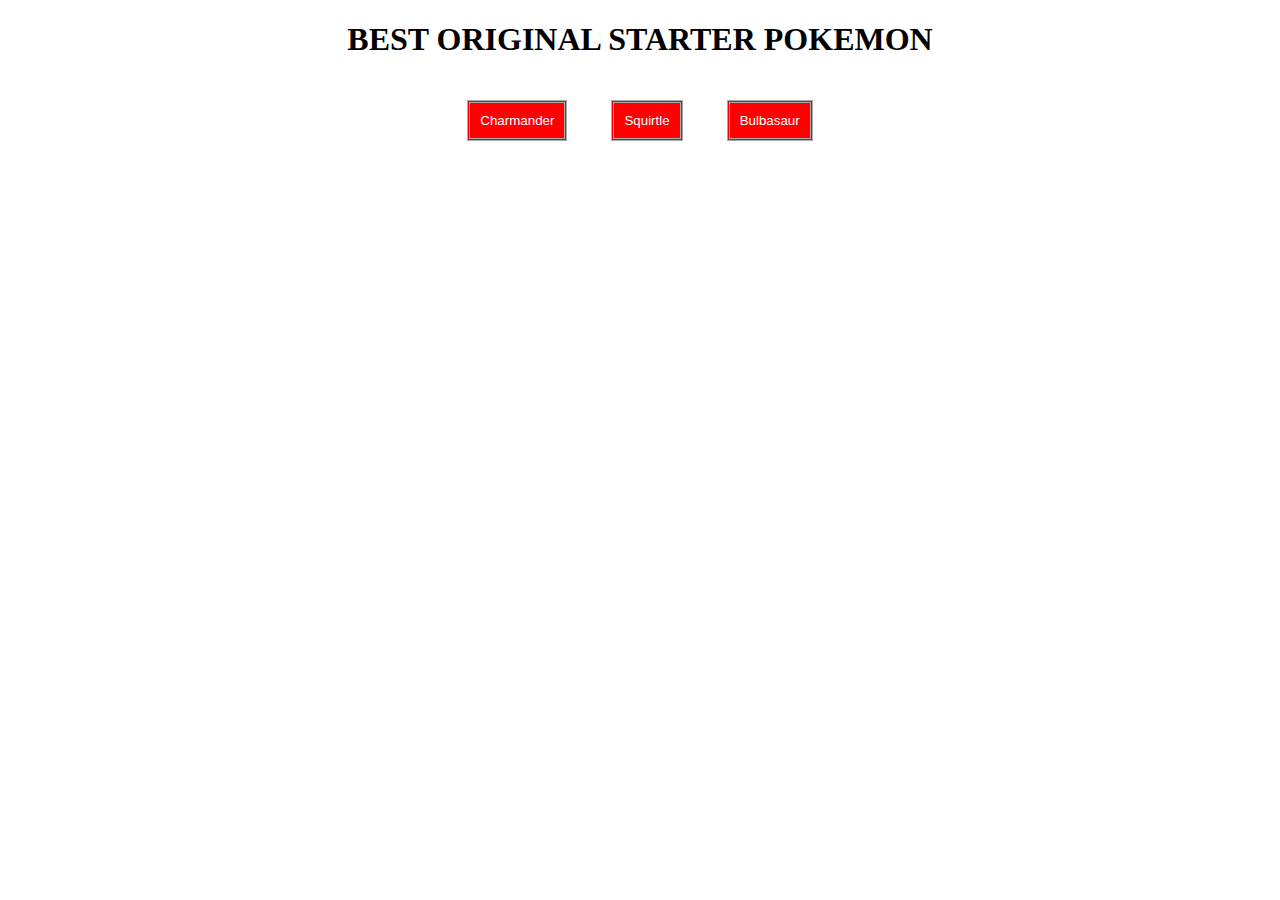
<file: prep-css-box-model/index.html>
<!DOCTYPE html>
<html lang="en">
<head>
  <meta charset="UTF-8">
  <meta name="viewport" content="width=device-width, initial-scale=1.0">
  <title>CSS Box Model</title>
  <link rel="stylesheet" href="style.css">
</head>
<body>
  <h1>BEST ORIGINAL STARTER POKEMON</h1>
  <div>
    <button>Charmander</button>
    <button>Squirtle</button>
    <button>Bulbasaur</button>
  </div>
</body>
</html>
</file>
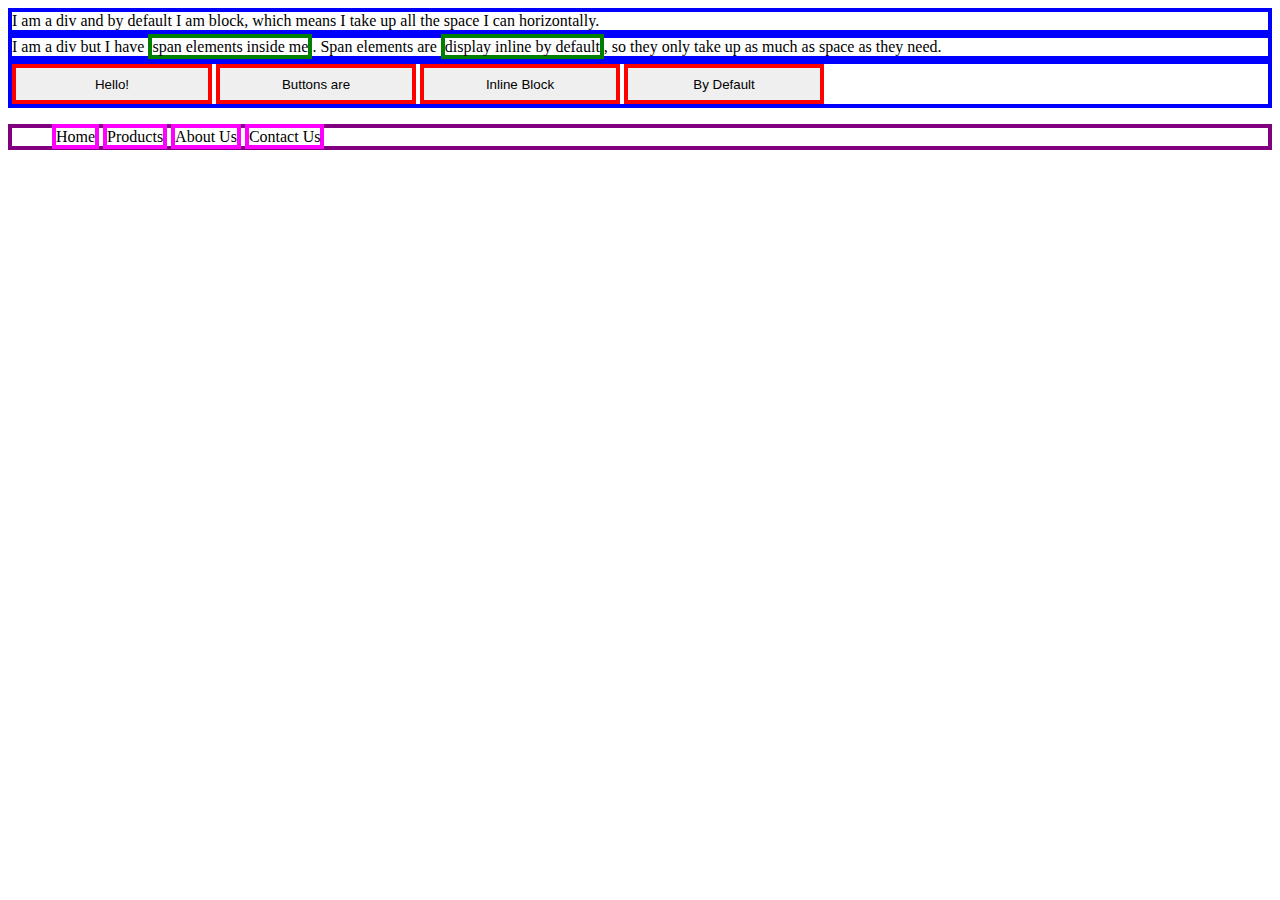
<file: prep-css-display/index.html>
<!DOCTYPE html>
<html lang="en">

<head>
  <meta charset="UTF-8">
  <meta name="viewport" content="width=device-width, initial-scale=1.0">
  <meta http-equiv="X-UA-Compatible" content="ie=edge">
  <title>CSS Display Properties</title>
  <style>
    div {
      border: 4px solid blue;
    }

    span {
      border: 4px solid green;
    }

    button {
      border: 4px solid red;
      height: 40px;
      width: 200px;
    }

    ul {
      border: 4px solid purple;
    }

    li {
      border: 4px solid magenta;
      display: inline;
    }
  </style>
</head>

<body>
  <div>
    I am a div and by default I am block, which means I take up all the
    space I can horizontally.
  </div>
  <div>
    I am a div but I have <span>span elements inside me</span>.
    Span elements are <span>display inline by default</span>,
    so they only take up as much as space as they need.
  </div>
  <div>
    <button>Hello!</button>
    <button>Buttons are</button>
    <button>Inline Block</button>
    <button>By Default</button>
  </div>
  <ul>
    <li>Home</li>
    <li>Products</li>
    <li>About Us</li>
    <li>Contact Us</li>
  </ul>

</body>

</html>
</file>
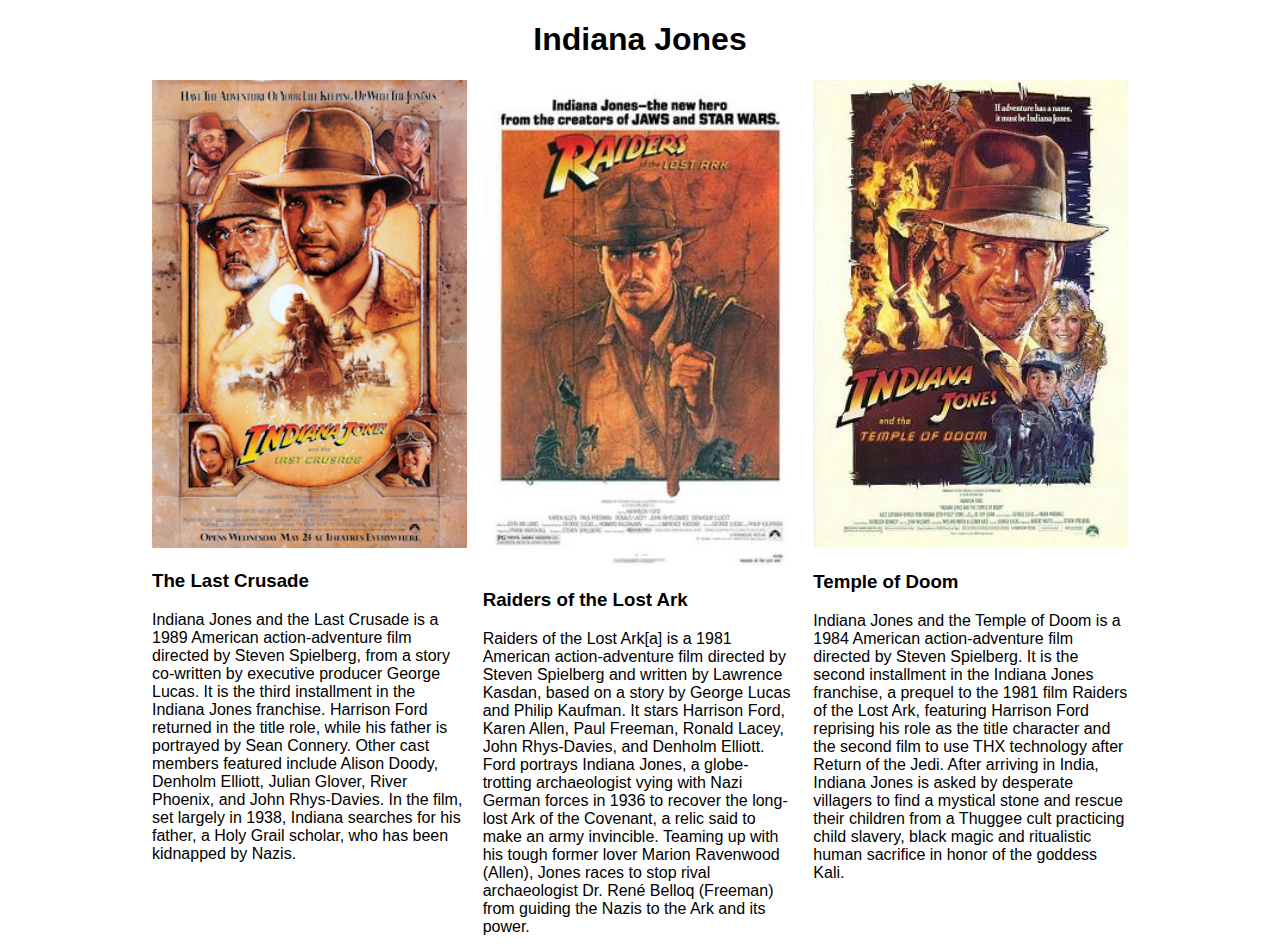
<file: prep-css-grid-classes/index.html>
<!DOCTYPE html>
<html lang="en">

<head>
  <meta charset="UTF-8">
  <meta name="viewport" content="width=device-width, initial-scale=1.0">
  <meta http-equiv="X-UA-Compatible" content="ie=edge">
  <title>CSS Grid Classes</title>
  <link rel="stylesheet" href="reset.css">
  <style>
    /* stylelint-disable block-no-empty */
    body {
      font-family: sans-serif;
    }

    h1 {
      text-align: center;
    }

    .container {
      max-width: 992px;
      margin: auto;
    }

    .row {
      width: 100%;
      display: flex;
      justify-content: flex-start;
    }

    .column {
      flex-basis: calc(100% / 3);
      padding-left: 8px;
      padding-right: 8px;
    }

    img {
      width: 100%;
    }
  </style>
</head>
<body>
  <div class = "container">
    <h1>Indiana Jones</h1>
      <div class = "row">
        <div class = "column">
          <img src = "images/crusade.png">
          <h3>The Last Crusade</h3>
          <p>
            Indiana Jones and the Last Crusade is a 1989 American action-adventure film directed by Steven Spielberg, from a story
            co-written by executive producer George Lucas. It is the third installment in the Indiana Jones franchise. Harrison Ford
            returned in the title role, while his father is portrayed by Sean Connery. Other cast members featured include Alison
            Doody, Denholm Elliott, Julian Glover, River Phoenix, and John Rhys-Davies. In the film, set largely in 1938, Indiana
            searches for his father, a Holy Grail scholar, who has been kidnapped by Nazis.
          </p>
        </div>
        <div class = "column">
          <img src = "images/raiders.jpg">
          <h3>Raiders of the Lost Ark</h3>
          <p>
            Raiders of the Lost Ark[a] is a 1981 American action-adventure film directed by Steven Spielberg and written by Lawrence
            Kasdan, based on a story by George Lucas and Philip Kaufman. It stars Harrison Ford, Karen Allen, Paul Freeman, Ronald
            Lacey, John Rhys-Davies, and Denholm Elliott. Ford portrays Indiana Jones, a globe-trotting archaeologist vying with
            Nazi German forces in 1936 to recover the long-lost Ark of the Covenant, a relic said to make an army invincible.
            Teaming up with his tough former lover Marion Ravenwood (Allen), Jones races to stop rival archaeologist Dr. René Belloq
            (Freeman) from guiding the Nazis to the Ark and its power.

          </p>
        </div>
        <div class = "column">
          <img src = "images/temple.jpg">
          <h3>Temple of Doom</h3>
          <p>
            Indiana Jones and the Temple of Doom is a 1984 American action-adventure film directed by Steven Spielberg. It is the
            second installment in the Indiana Jones franchise, a prequel to the 1981 film Raiders of the Lost Ark, featuring
            Harrison Ford reprising his role as the title character and the second film to use THX technology after Return of the
            Jedi. After arriving in India, Indiana Jones is asked by desperate villagers to find a mystical stone and rescue their
            children from a Thuggee cult practicing child slavery, black magic and ritualistic human sacrifice in honor of the
            goddess Kali.
          </p>
        </div>
      </div>
  </div>
<!-- Complete the HTML here -->

</body>
</html>
</file>
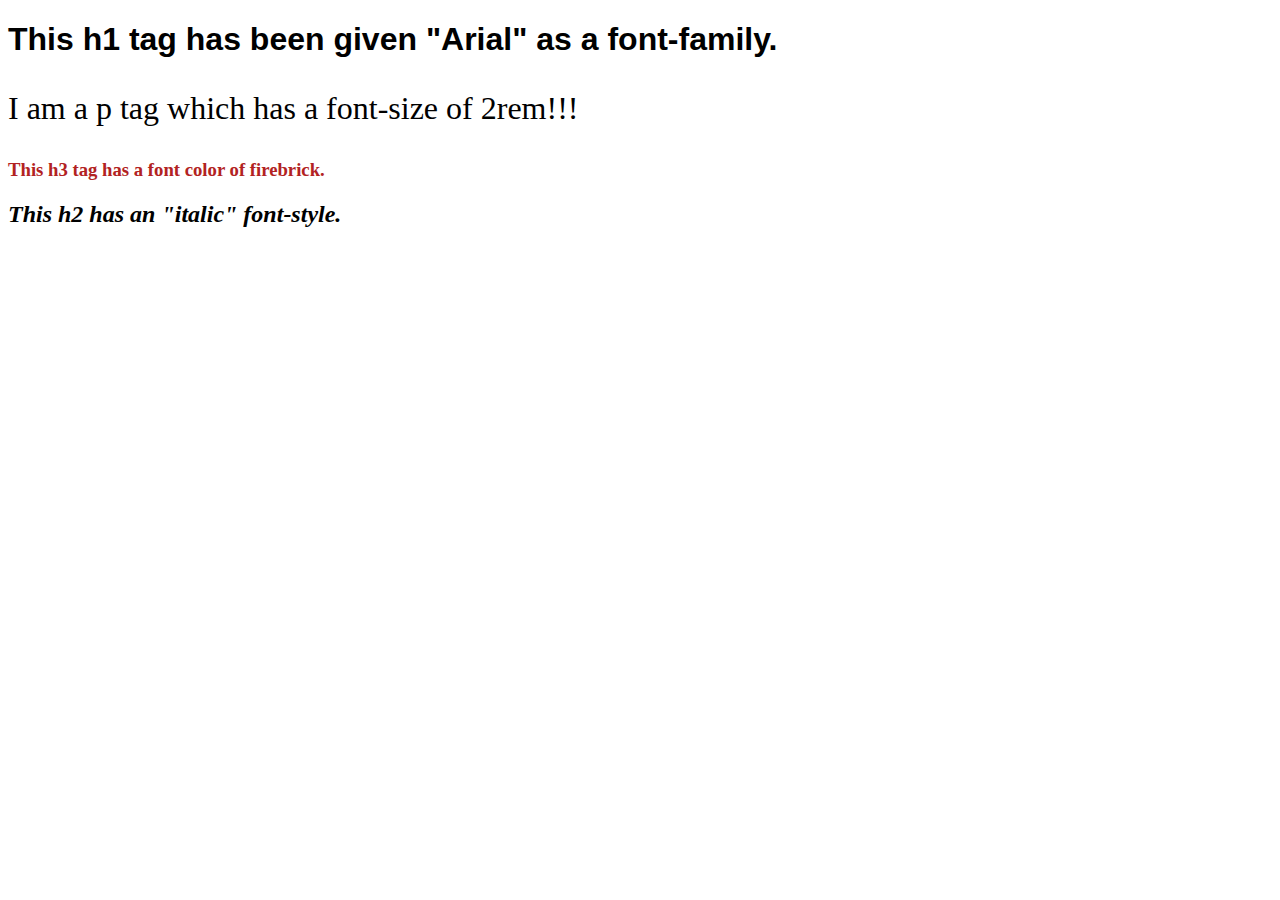
<file: prep-css-syntax/index.html>
<!DOCTYPE html>
<html lang="en">
<head>
  <meta charset="UTF-8">
  <meta name="viewport" content="width=device-width, initial-scale=1.0">
  <title>CSS Syntax</title>
  <style>
    p {
      font-size: 2rem;
    }

    h1 {
      font-family: Arial, Helvetica, sans-serif;
    }

    h2 {
      font-style: italic;
    }

    h3 {
      color: firebrick;
    }

  </style>
</head>
<body>
  <h1>This h1 tag has been given "Arial" as a font-family.</h1>
  <p>I am a p tag which has a font-size of 2rem!!!</p>
  <h3>This h3 tag has a font color of firebrick.</h3>
  <h2>This h2 has an "italic" font-style.</h2>
</body>
</html>
</file>
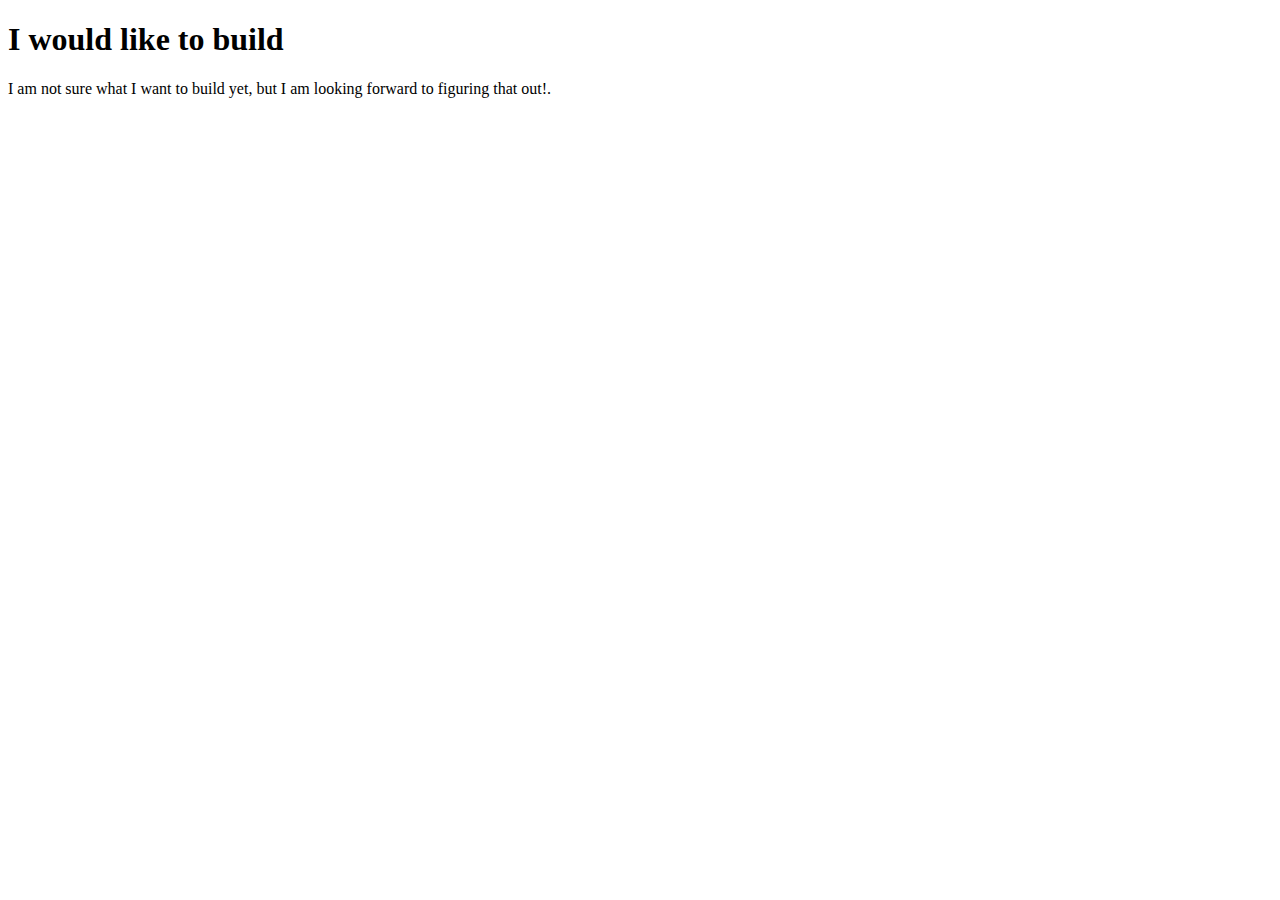
<file: prep-example/index.html>
<!DOCTYPE html>
<html>
<head>
  <title>prep-example</title>
</head>
<body>
  <h1>I would like to build</h1>
  <p>
    <!-- write your app ideas here 👇 -->
    I am not sure what I want to build yet, but I am looking
    forward to figuring that out!.


  </p>
</body>
</html>
</file>
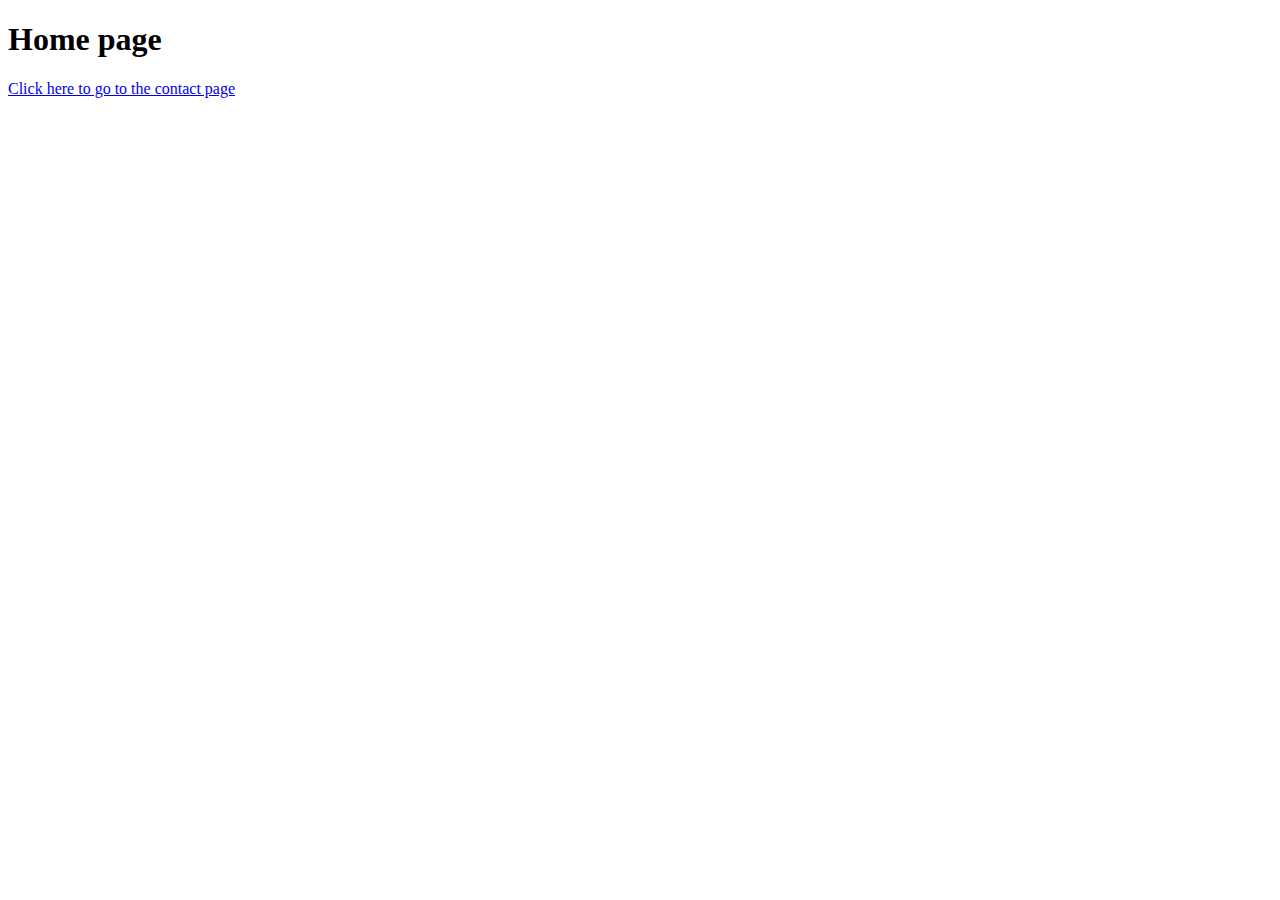
<file: prep-html-links/index.html>
<!DOCTYPE html>
<html lang="en">
<head>
  <meta charset="UTF-8">
  <meta name="viewport" content="width=device-width, initial-scale=1.0">
  <title>Home Page</title>
</head>
<body>
  <h1>Home page</h1>
  <div><a href = "contact-us/contact-us.html">Click here to go to the contact page</a></div>
</body>
</html>
</file>
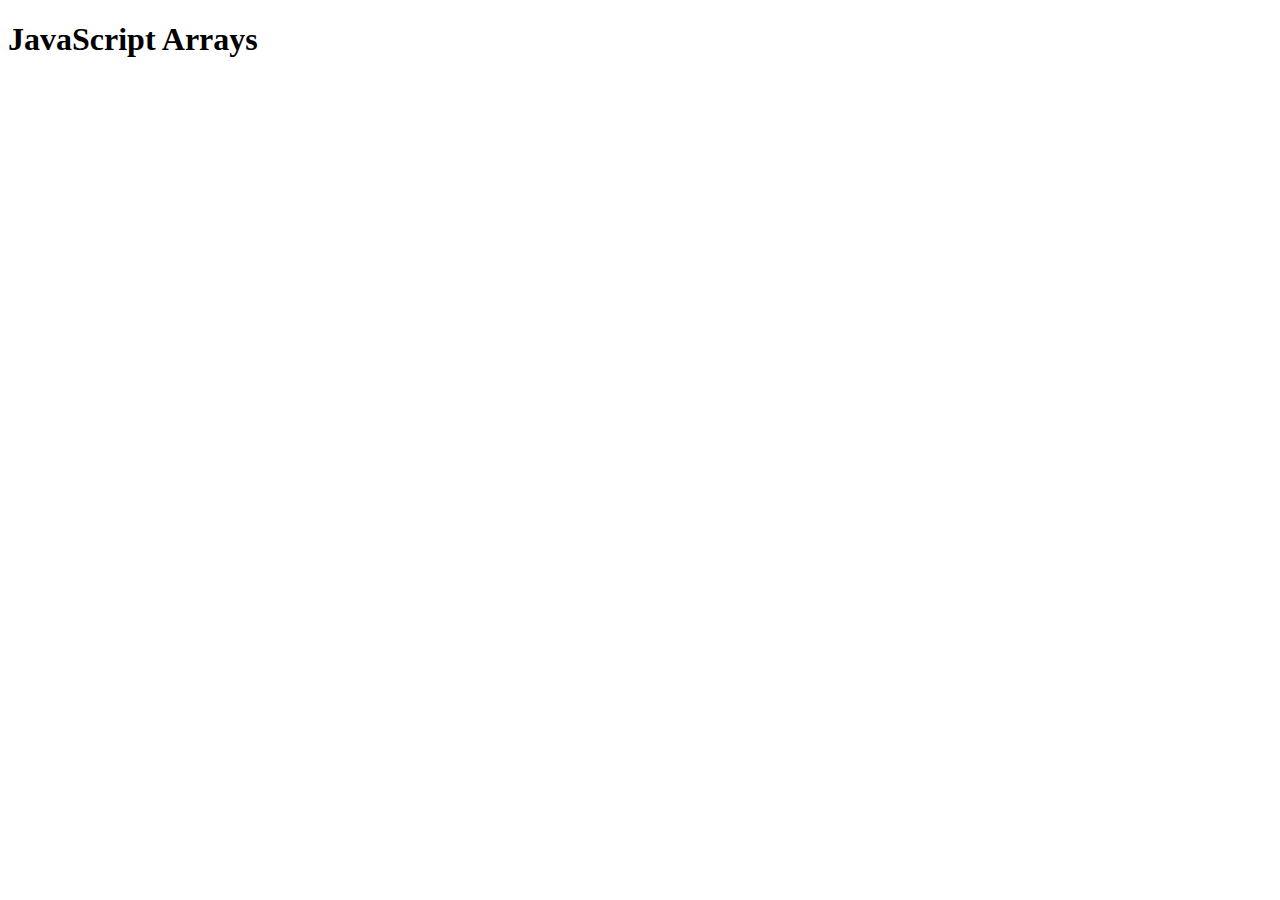
<file: prep-javascript-arrays/index.html>
<!DOCTYPE html>
<html lang="en">

<head>
  <meta charset="UTF-8">
  <meta name="viewport" content="width=device-width, initial-scale=1.0">
  <title>JavaScript Arrays</title>
  <script src="main.js"></script>
</head>

<body>
  <h1>JavaScript Arrays</h1>

</body>

</html>
</file>
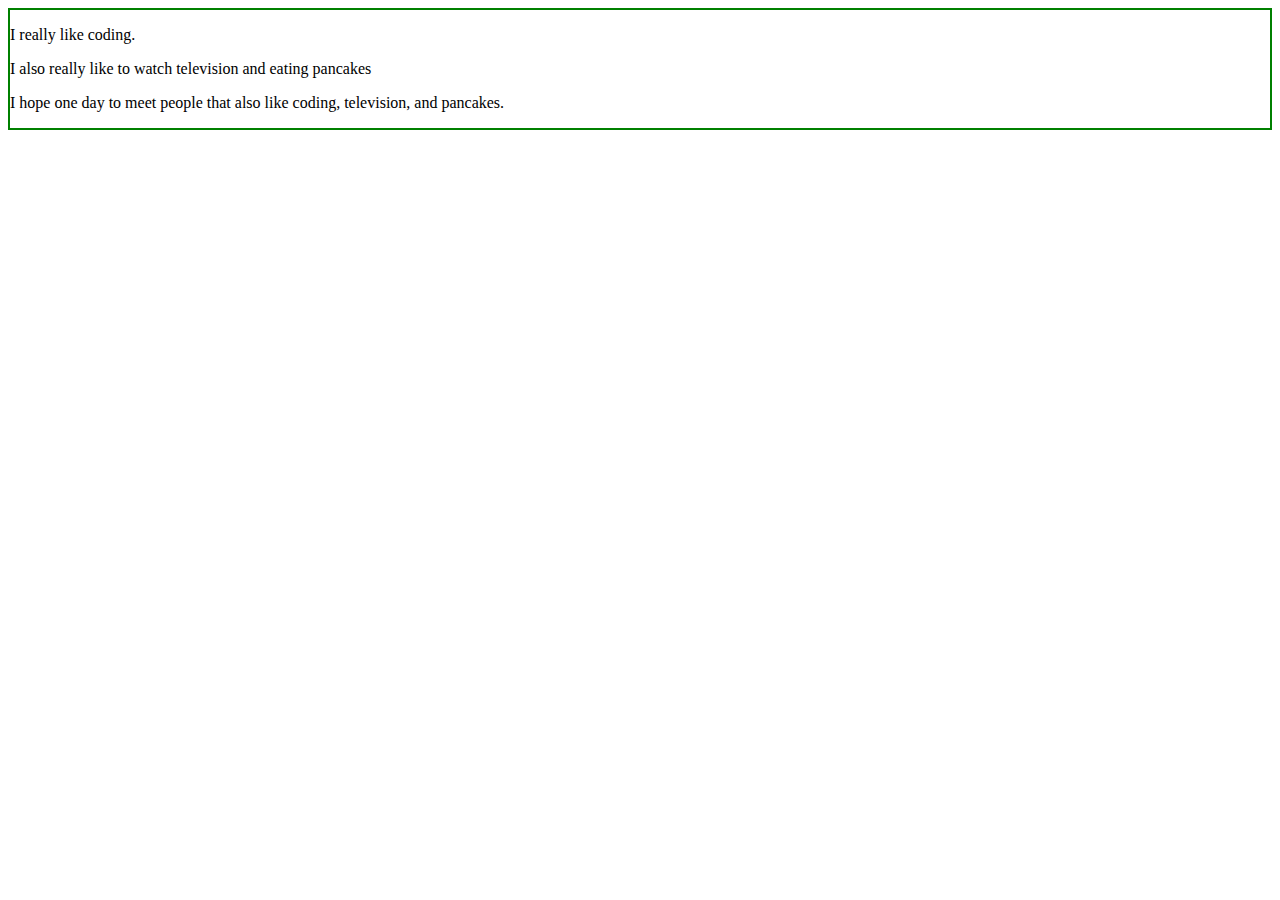
<file: prep-javascript-dom-manipulation/index.html>
<!DOCTYPE html>
<html lang="en">

<head>
  <meta charset="UTF-8">
  <meta name="viewport" content="width=device-width, initial-scale=1.0">
  <title>JavaScript DOM Manipulation</title>
  <style>
    #container {
      border: 2px solid green;
    }
  </style>
</head>

<body>
  <div id="container">
    <p class="first-paragraph">
      I really like coding.
    </p>
    <p class="second-paragraph">

    </p>
    <p class="third-paragraph">

    </p>
  </div>
  <script>
    // Your code here
    let $secondParagraph = document.querySelector('.second-paragraph');
    console.log($secondParagraph)
    $secondParagraph.textContent = 'I also really like to watch television and eating pancakes';
    let $thirdParagraph = document.querySelector('.third-paragraph');
    $thirdParagraph.textContent = 'I hope one day to meet people that also like coding, television, and pancakes.';
  </script>
</body>

</html>
</file>
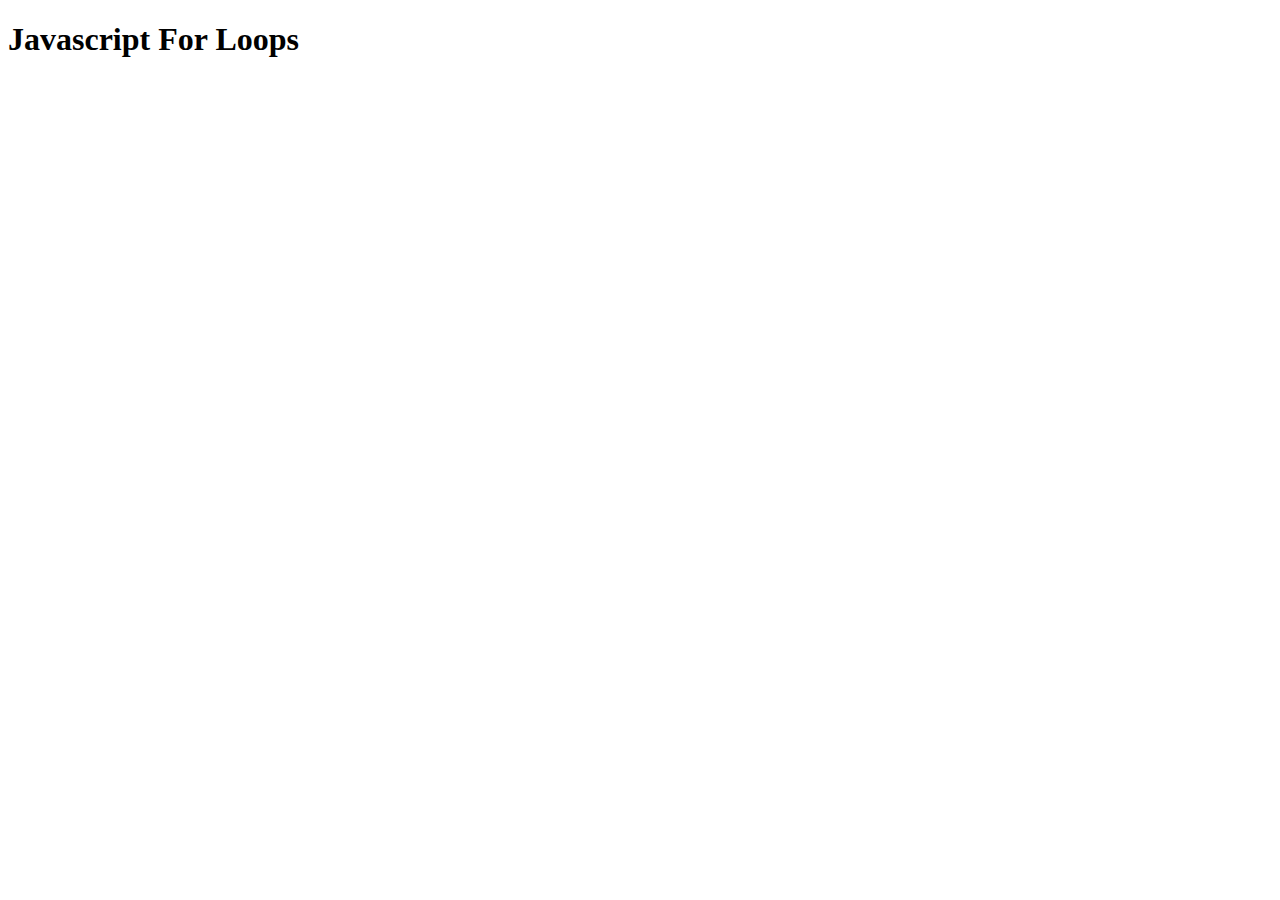
<file: prep-javascript-for-loops/index.html>
<!DOCTYPE html>
<html lang="en">

<head>
  <meta charset="UTF-8">
  <meta name="viewport" content="width=device-width, initial-scale=1.0">
  <title>Javascript For Loops</title>
</head>

<body>
  <h1>Javascript For Loops</h1>
  <script src="main.js"></script>
</body>

</html>
</file>
<file: prep-css-box-model/style.css>
body {
  text-align: center;
}

button {
  background-color: red;
  color: white;

  /* 👇 YOUR CODE HERE 👇 */
  margin: 20px;
  padding: 10px;
  border: 3px double darkgray;
}
</file>
